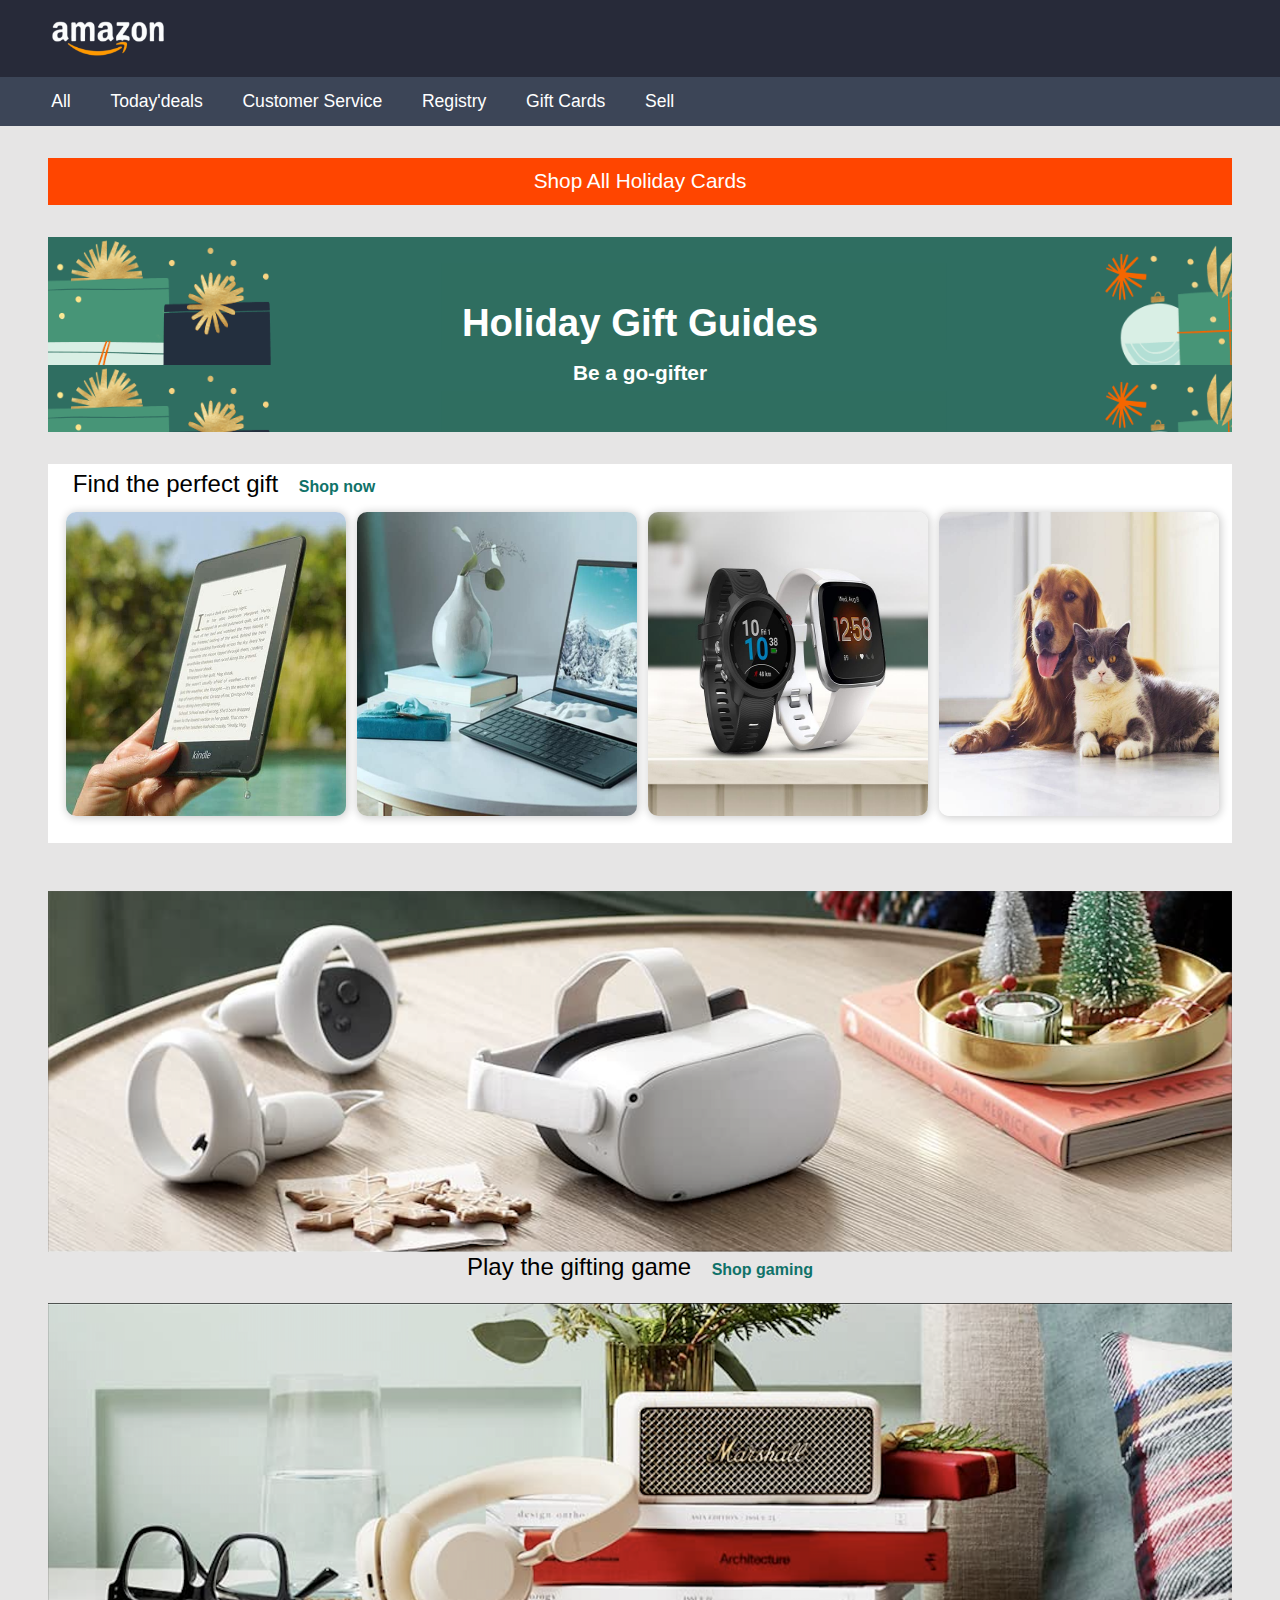
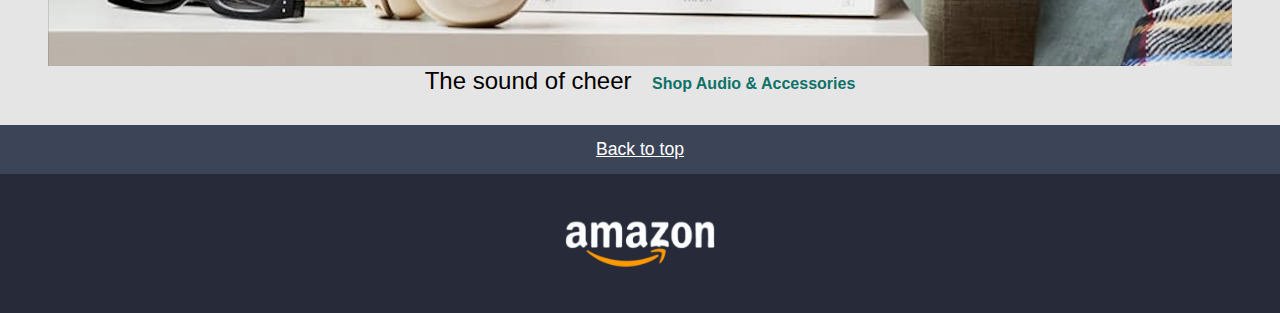
<file: Amazon Page/assets/index.html>
<!DOCTYPE html>
<html lang="en">
  <head>
    <meta charset="UTF-8" />
    <meta name="viewport" content="width=device-width, initial-scale=1.0" />
    <title>AMAZON - WEBPAGE</title>
    <link rel="stylesheet" href="./css/reset.css" />
    <link rel="stylesheet" href="./css/style.css" />
  </head>
  <header>
    <div id="logo">
      <img src="./images/logo.png" alt="Logo di Amazon" />
    </div>
    <nav>
      <p><a href="#">All</a></p>
      <p><a href="#">Today'deals</a></p>
      <p><a href="#">Customer Service</a></p>
      <p><a href="#">Registry</a></p>
      <p><a href="#">Gift Cards</a></p>
      <p><a href="#">Sell</a></p>
    </nav>
  </header>
  <main>
    <section id="section-1">
      <div class="div-1">
        <h1 id="first-title">Shop All Holiday Cards</h1>
      </div>
      <div class="div-2">
        <h1 id="second-title">Holiday Gift Guides</h1>
        <p>Be a go-gifter</p>
      </div>
    </section>
    <section id="section-2">
      <div class="div-3">
        <h2 class="third-title">Find the perfect gift</h2>
        <p><a href="#">Shop now</a></p>
        <div class="div-img">
          <img src="./images/img_1.jpg" alt="Immagine di un tablet" />
          <img src="./images/img_2.jpg" alt="Accessori per la scrivania" />
          <img src="./images/img_3.jpg" alt="Orologi digitali" />
          <img src="./images/img_4.jpg" alt="Un cane e un gatto" />
        </div>
      </div>
    </section>
    <section id="section-3">
      <div class="div-4">
        <img src="./images/img_9.png" alt="Accessori per realtà virtuale" />
        <h3 class="fourth-title">Play the gifting game</h3>
        <p><a href="#">Shop gaming</a></p>
      </div>
      <div class="div-5">
        <img src="./images/img_10.png" alt="Immagine di accessori musicali" />
        <h3 class="fifth-title">The sound of cheer</h3>
        <p><a href="#">Shop Audio & Accessories</a></p>
      </div>
    </section>
  </main>
  <footer>
    <div class="back">
      <p><a href="#">Back to top</a></p>
    </div>
    <div class="final-logo">
      <img src="./images/logo.png" alt="Immagine del logo di Amazon" />
    </div>
  </footer>
  <body></body>
</html>
</file>
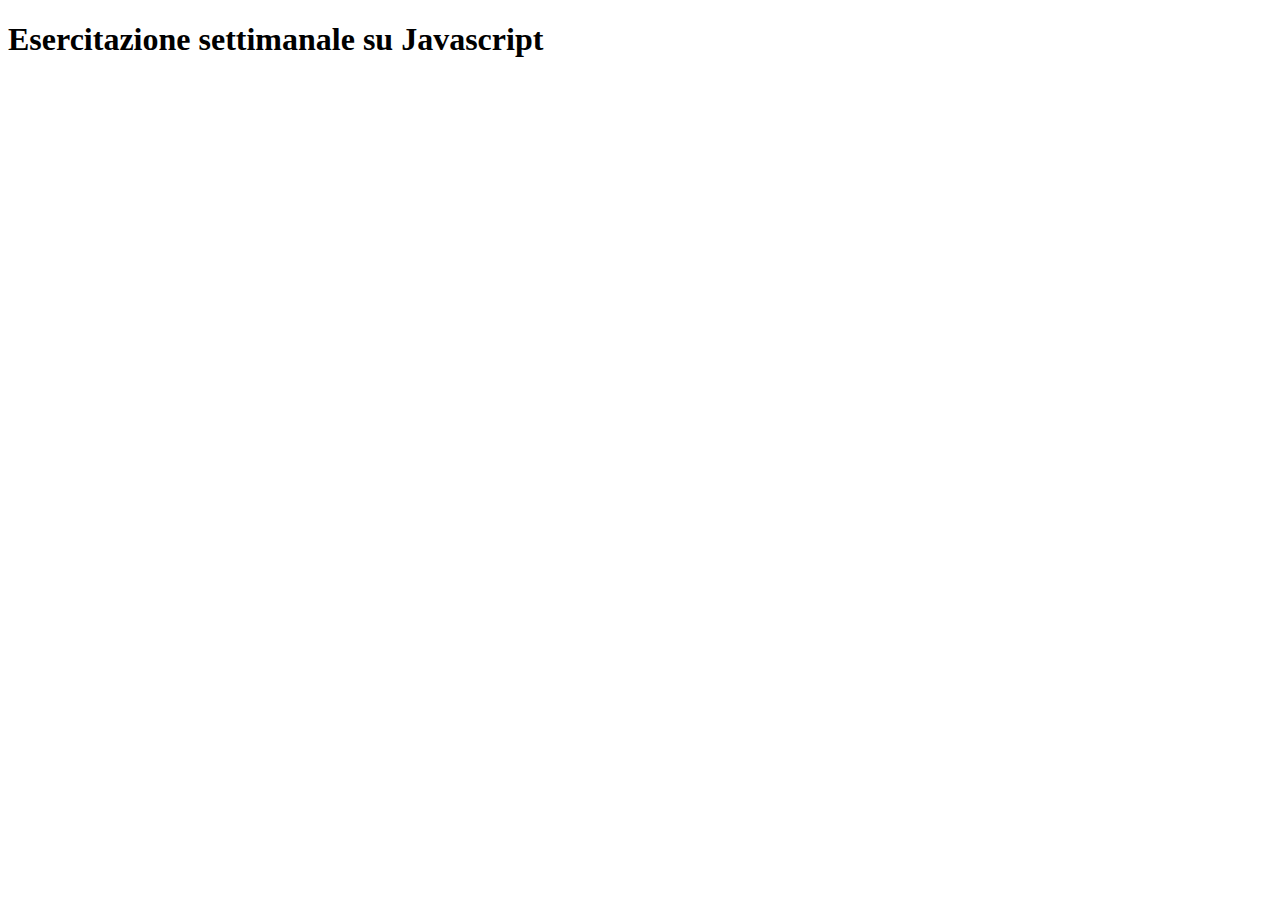
<file: JS Exercises/index_js.html>
<!DOCTYPE html>
<html lang="en">
  <head>
    <meta charset="UTF-8" />
    <meta name="viewport" content="width=device-width, initial-scale=1.0" />
    <title>Esercizi su Javascript</title>
  </head>
  <body>
    <header>
      <h1>Esercitazione settimanale su Javascript</h1>
    </header>
    <script src="./D5.js"></script>
  </body>
</html>
</file>
<file: Amazon Page/assets/css/style.css>
body {
  background-color: rgb(230, 229, 229);
  font-family: Arial, Helvetica, sans-serif;
}
/* Lavoro sul header */
header #logo {
  background-color: rgb(39, 42, 57);
  padding: 1em;
}

header #logo img {
  width: 7.5em;
  margin-left: 2em;
}

header nav {
  background-color: rgb(60, 69, 87);
  padding: 1em;
}

header nav p {
  display: inline;
  font-size: 1.1em;
  margin-left: 2em;
  color: white;
}

header nav p a {
  text-decoration: none;
  color: white;
  font-weight: 500;
}

/* Lavoro sul main */
main #section-1 {
  margin-left: 3em;
  margin-right: 3em;
  text-align: center;
  color: white;
}

main #section-1 .div-1 {
  background-color: orangered;
  margin-top: 2em;
  margin-bottom: 2em;
  padding: 0.8em;
}

main #section-1 .div-1 #first-title {
  font-size: 1.3em;
}

main #section-1 .div-2 {
  background-color: rgb(15, 114, 105);
  background-image: url(../images/bg-image.png);
  background-size: auto;
  padding: 3em;
}

main #section-1 .div-2 #second-title {
  font-size: 2.4em;
  font-weight: 600;
  margin-top: 0.5em;
}

main #section-1 .div-2 p {
  margin-top: 1em;
  font-size: 1.3em;
  font-weight: 600;
}

main #section-2 {
  background-color: white;
  margin-top: 2em;
  margin-left: 3em;
  margin-right: 3em;
  margin-bottom: 1em;
}

main #section-2 .div-3 {
  margin-left: 0em;
  margin-bottom: 1em;
  padding: 0.5em;
}

main #section-2 .div-3 .third-title {
  display: inline;
  font-size: 1.5em;
  color: black;
  font-weight: 500;
  margin-left: 0.7em;
}

main #section-2 .div-3 p {
  display: inline;
  font-size: 1em;
  margin-left: 1em;
  font-weight: 600;
}

main #section-2 .div-3 p a {
  color: rgb(15, 114, 105);
  text-decoration: none;
}

main #section-2 .div-3 .div-img {
  width: 100%;
  margin-top: 1em;
  margin-bottom: 1em;
  margin-left: 0.2em;
}

main #section-2 img {
  display: inline-block;
  width: 24%;
  height: 19em;
  margin-left: 0.4em;
  border-radius: 10px;
  box-shadow: 1px 1px 8px 1px rgba(0, 0, 0, 0.197);
}

main #section-3 {
  margin-left: 1em;
  margin-right: 1em;
  padding: 2em;
  text-align: center;
}

main #section-3 img {
  width: 100%;
}

main #section-3 .div-4 {
  margin-bottom: 1.5em;
}

main #section-3 .div-4 .fourth-title {
  display: inline;
  font-size: 1.5em;
  color: black;
  font-weight: 500;
}

main #section-3 .div-4 p {
  display: inline;
  font-size: 1em;
  margin-left: 1em;
  font-weight: 600;
}

main #section-3 .div-4 p a {
  color: rgb(15, 114, 105);
  text-decoration: none;
}

main #section-3 img {
  width: 100%;
}

main #section-3 .div-5 .fifth-title {
  display: inline;
  font-size: 1.5em;
  color: black;
  font-weight: 500;
}

main #section-3 .div-5 p {
  display: inline;
  font-size: 1em;
  margin-left: 1em;
  font-weight: 600;
}

main #section-3 .div-5 p a {
  color: rgb(15, 114, 105);
  text-decoration: none;
}

/* lavoro sul footer */

footer {
  text-align: center;
}

footer .back {
  text-align: center;
  background-color: rgb(60, 69, 87);
  padding: 1em;
}

footer .back p {
  color: white;
  font-size: 1.1em;
}

footer .back p a {
  color: white;
  font-size: 600;
}

footer .final-logo {
  background-color: rgb(39, 42, 57);
  padding: 2.5em;
}

footer .final-logo img {
  width: 10em;
}
</file>
